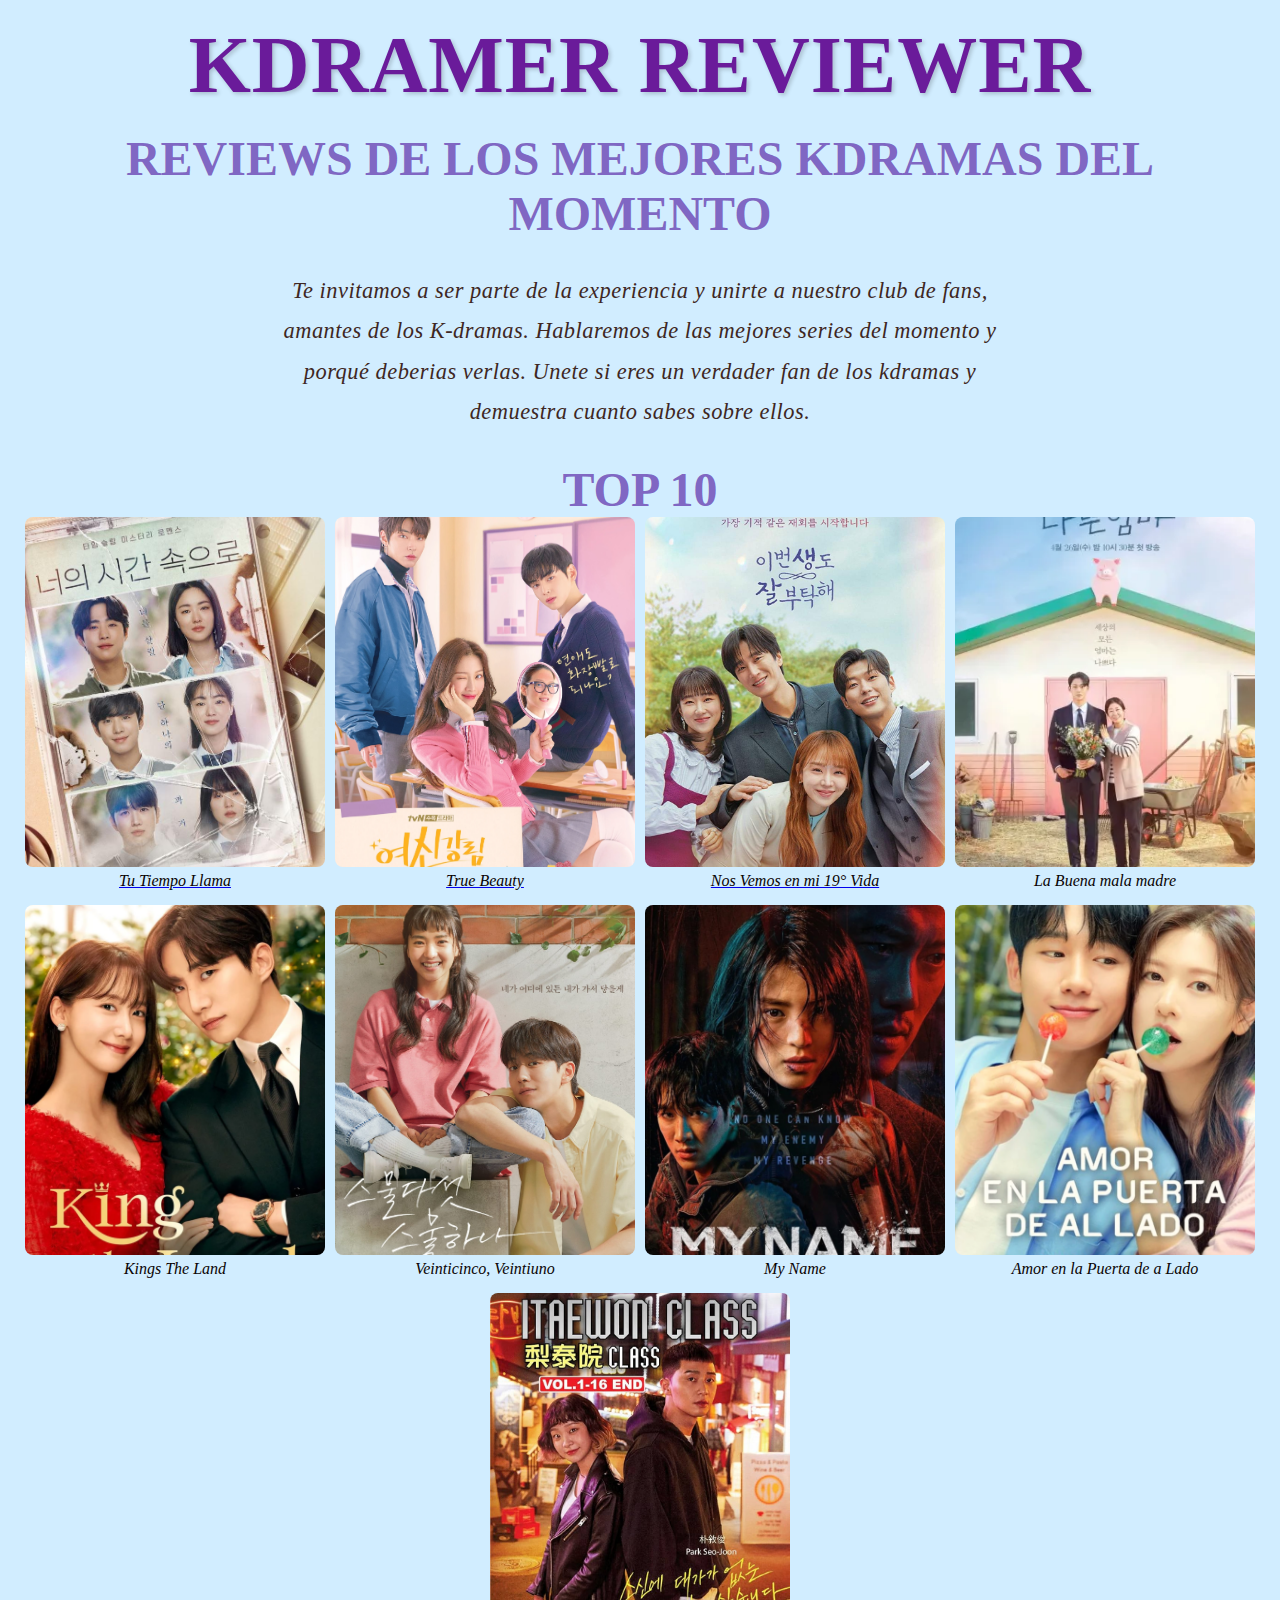
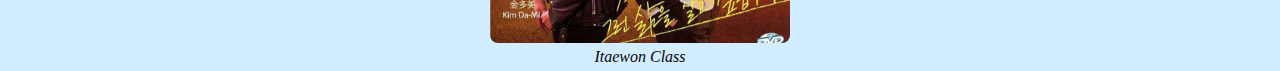
<file: index.html>
<!DOCTYPE html>
<html lang="es">
<head>
    <meta charset="UTF-8">
    <meta name="viewport" content="width=device-width, initial-scale=1.0">
    <link rel="stylesheet" href="style.css">
    <title> KDRAMER REVIEWER </title>
    <div class="TITULO"> <h1 class="tituloprincipal"> KDRAMER REVIEWER </h1></div>
</head>
<body>
    
    
    <h1 class="titulos">REVIEWS DE LOS MEJORES KDRAMAS DEL MOMENTO</h1>
        <p>Te invitamos a ser parte de la experiencia y unirte a nuestro club de fans, amantes de los K-dramas. Hablaremos de las mejores series del momento y porqué deberias verlas. Unete si eres un verdader fan de los kdramas y demuestra cuanto sabes sobre ellos.           
        </p>
    <h1 class="titulos"> TOP 10 </h1>
    
 <div class="galeria">
    <figure class="tutiempollama">
        <a href="tutiempollama.html" target="_blank">
        <img src="Tu_tiempo_llama_Miniserie_de_TV-911684620-large.jpg" alt="tu tiempo llama">
        <figcaption>Tu Tiempo Llama</figcaption>
    </a>
    </figure>
    
    <figure class="truebeauty">
        <a href="truebeauty.html" target="_blank">
        <img src="True_Beauty.jpg" alt="true beauty">
        <figcaption>True Beauty</figcaption>
    </a>
    </figure>   

    <figure class="19vida">
        <a href="19vida.html" target="_blank">
        <img src="Nos_vemos_en_mi_19_e_vida_Serie_de_TV-597432874-large.jpg" alt="nos vemos en mi 19 vida">
        <figcaption>Nos Vemos en mi 19° Vida</figcaption>
    </a> </figure>

    <figure class="buenamalamadre">
        <img src="la buena mala madre.webp" alt="buenamalamadre">
        <figcaption>La Buena mala madre</figcaption>
    </figure>

    <figure class="kingstheland">
        <img src="kings the land.webp" alt="kingstheland">
        <figcaption>Kings The Land</figcaption>
    </figure>

    <figure class="2521">
        <img src="veinticinco veintiuno.jpg" alt="2421">
        <figcaption>Veinticinco, Veintiuno</figcaption>
    </figure>

    <figure class="myname">
        <img src="myname.webp" alt="myname">
        <figcaption>My Name</figcaption>
    </figure>

    <figure class="amor en la puerta de a lado">
        <img src="amor.webp" alt="amor en la puerta de a lado">
        <figcaption>Amor en la Puerta de a Lado</figcaption>
    </figure>

    <figure class="itaewon">
        <img src="itaewon.jpg" alt="itaewon">
        <figcaption>Itaewon Class</figcaption>
    </figure>
    
    </div>
</body>
</html>
</file>
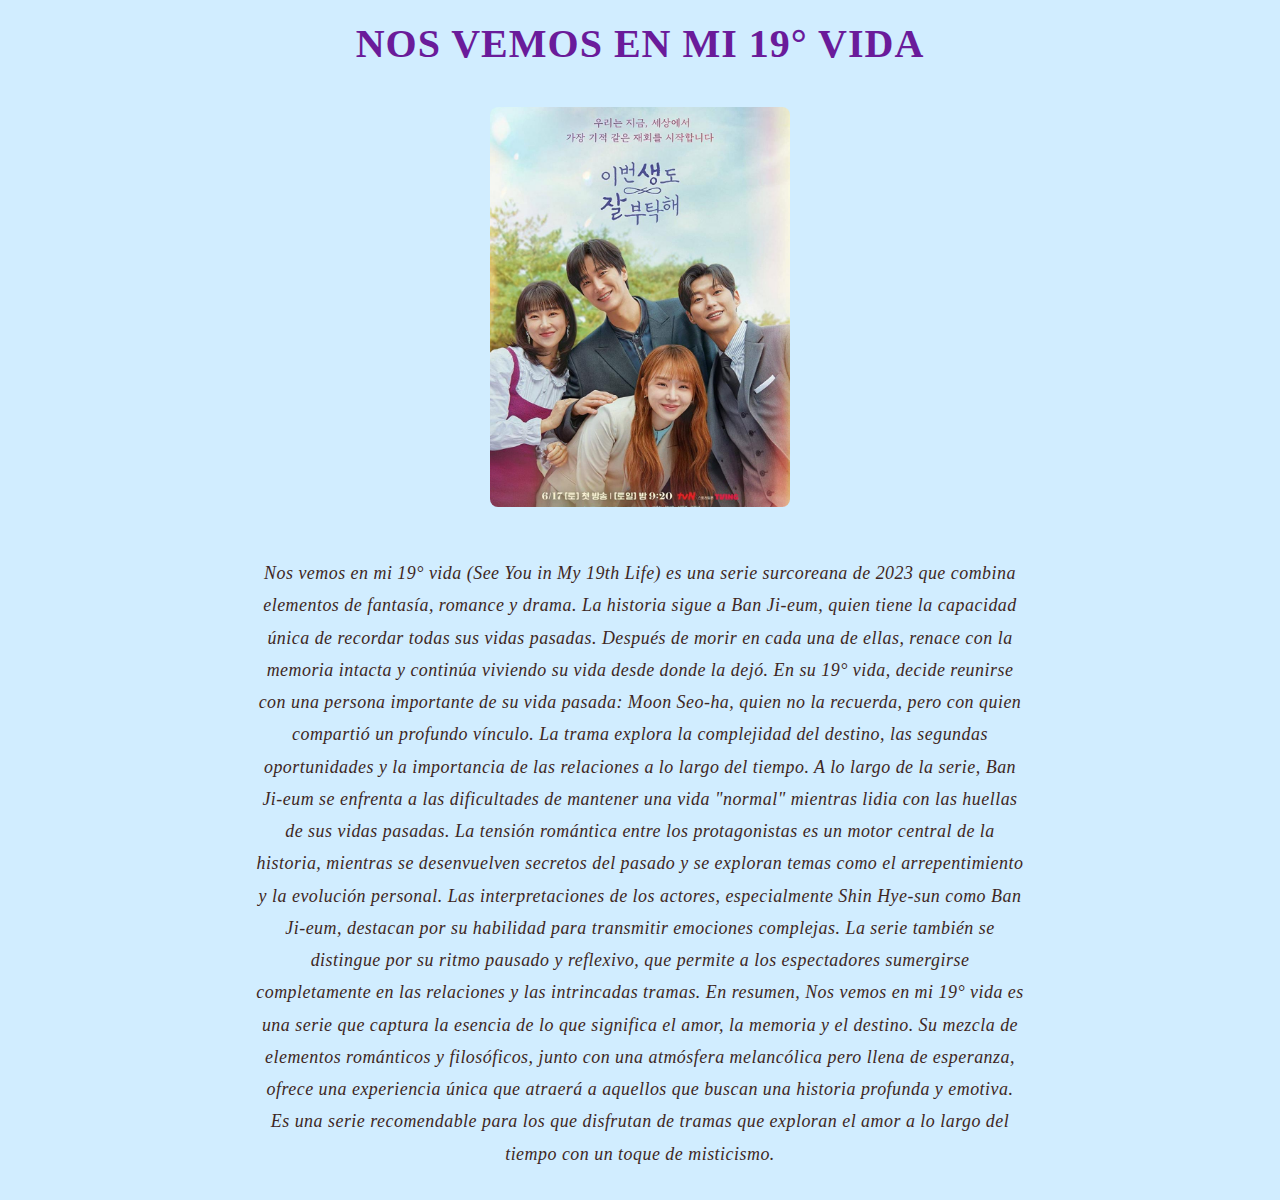
<file: 19vida.html>
<!DOCTYPE html>
<html lang="es">
<head>
    <meta charset="UTF-8">
    <meta name="viewport" content="width=device-width, initial-scale=1.0">
    <link rel="stylesheet" href="style.css">
    <title>NOS VEMOS EN MI 19° VIDA</title>
    
</head>
<body>
    <h1 class="tituloprincipal"> NOS VEMOS EN MI 19° VIDA </h1>
    <div class="sitios">
    <figure class="19vida">
        <img src="Nos_vemos_en_mi_19_e_vida_Serie_de_TV-597432874-large.jpg" alt="nos vemos en mi 19 vida">
    </figure> </div>
    <div class="textos">
<p>
    Nos vemos en mi 19° vida (See You in My 19th Life) es una serie surcoreana de 2023 que combina elementos de fantasía, romance y drama. La historia sigue a Ban Ji-eum, quien tiene la capacidad única de recordar todas sus vidas pasadas. Después de morir en cada una de ellas, renace con la memoria intacta y continúa viviendo su vida desde donde la dejó. En su 19° vida, decide reunirse con una persona importante de su vida pasada: Moon Seo-ha, quien no la recuerda, pero con quien compartió un profundo vínculo.

    La trama explora la complejidad del destino, las segundas oportunidades y la importancia de las relaciones a lo largo del tiempo. A lo largo de la serie, Ban Ji-eum se enfrenta a las dificultades de mantener una vida "normal" mientras lidia con las huellas de sus vidas pasadas. La tensión romántica entre los protagonistas es un motor central de la historia, mientras se desenvuelven secretos del pasado y se exploran temas como el arrepentimiento y la evolución personal.

    Las interpretaciones de los actores, especialmente Shin Hye-sun como Ban Ji-eum, destacan por su habilidad para transmitir emociones complejas. La serie también se distingue por su ritmo pausado y reflexivo, que permite a los espectadores sumergirse completamente en las relaciones y las intrincadas tramas.

    En resumen, Nos vemos en mi 19° vida es una serie que captura la esencia de lo que significa el amor, la memoria y el destino. Su mezcla de elementos románticos y filosóficos, junto con una atmósfera melancólica pero llena de esperanza, ofrece una experiencia única que atraerá a aquellos que buscan una historia profunda y emotiva. Es una serie recomendable para los que disfrutan de tramas que exploran el amor a lo largo del tiempo con un toque de misticismo.
</p>
</div>

</body>
</html>
</file>
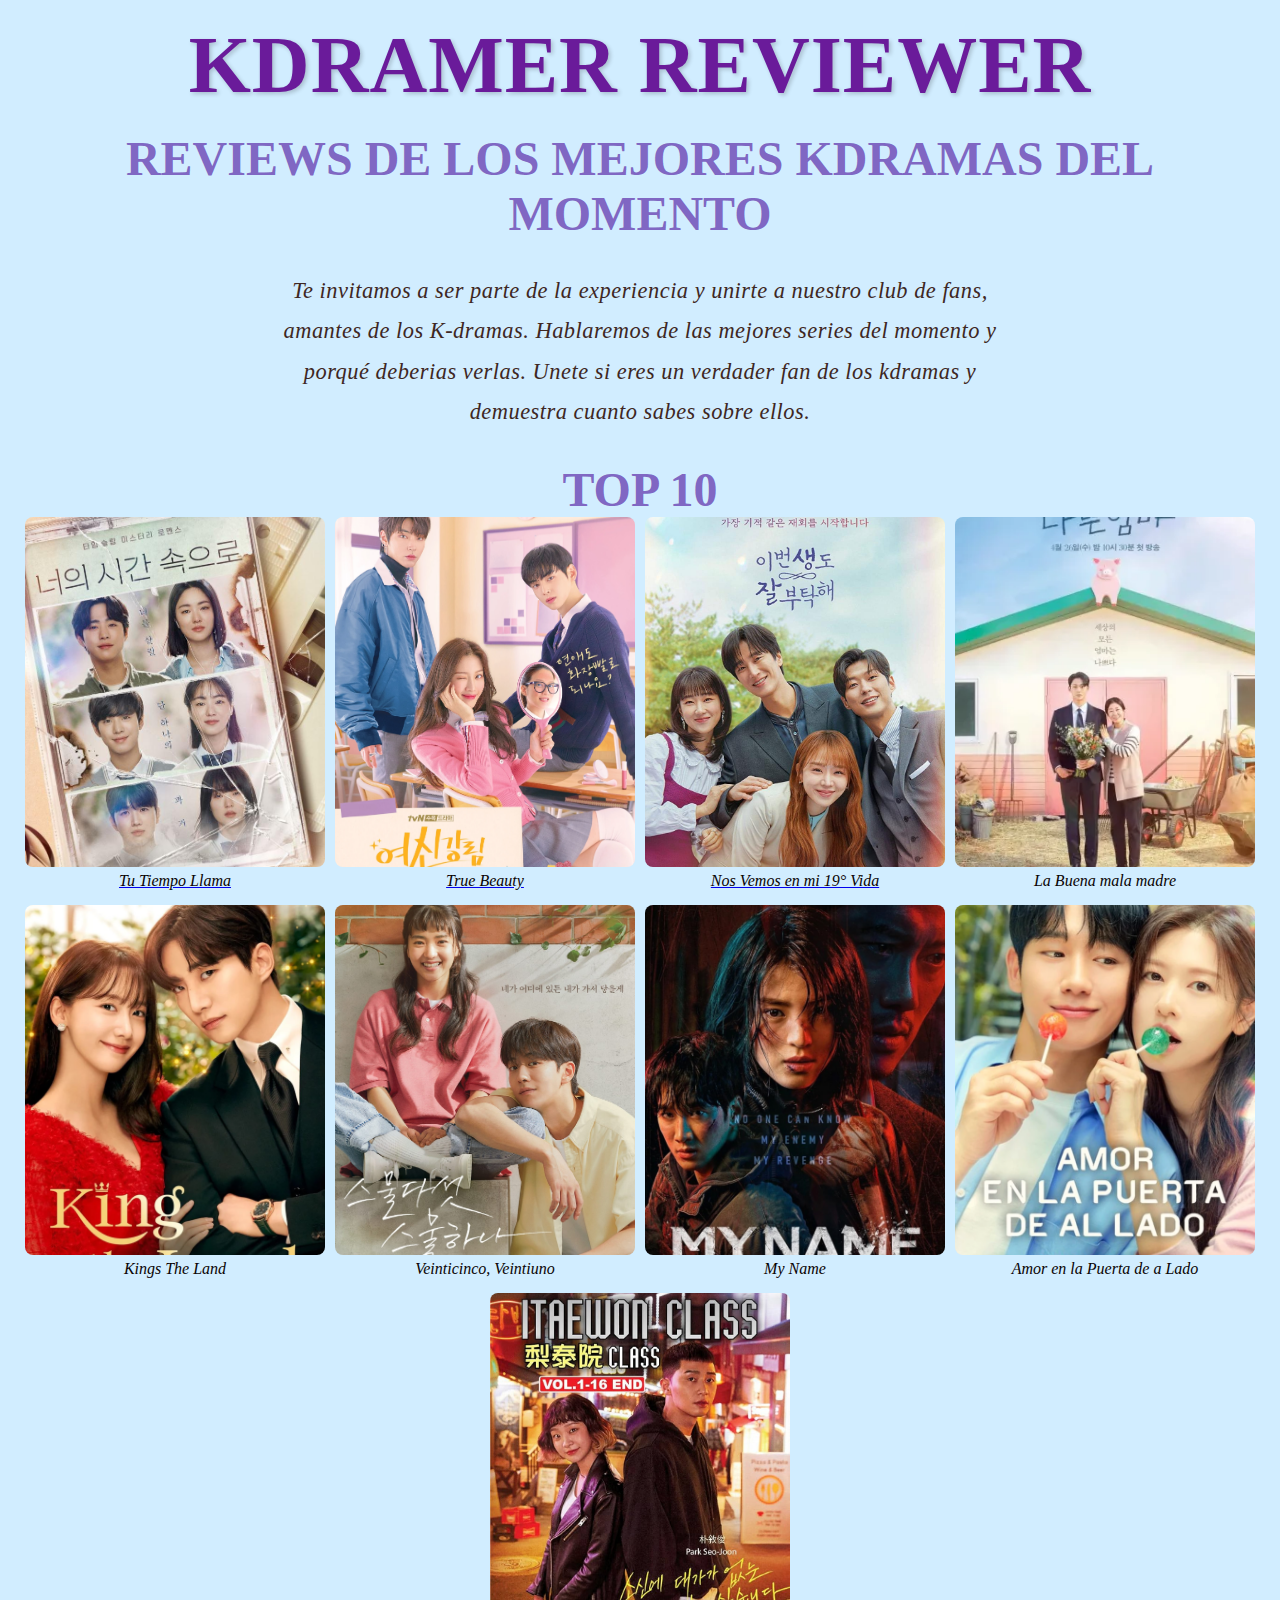
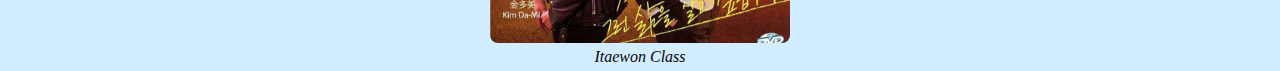
<file: proyecto1.html>
<!DOCTYPE html>
<html lang="es">
<head>
    <meta charset="UTF-8">
    <meta name="viewport" content="width=device-width, initial-scale=1.0">
    <link rel="stylesheet" href="style.css">
    <title> KDRAMER REVIEWER </title>
    <div class="TITULO"> <h1 class="tituloprincipal"> KDRAMER REVIEWER </h1></div>
</head>
<body>
    
    
    <h1 class="titulos">REVIEWS DE LOS MEJORES KDRAMAS DEL MOMENTO</h1>
        <p>Te invitamos a ser parte de la experiencia y unirte a nuestro club de fans, amantes de los K-dramas. Hablaremos de las mejores series del momento y porqué deberias verlas. Unete si eres un verdader fan de los kdramas y demuestra cuanto sabes sobre ellos.           
        </p>
    <h1 class="titulos"> TOP 10 </h1>
    
 <div class="galeria">
    <figure class="tutiempollama">
        <a href="tutiempollama.html" target="_blank">
        <img src="Tu_tiempo_llama_Miniserie_de_TV-911684620-large.jpg" alt="tu tiempo llama">
        <figcaption>Tu Tiempo Llama</figcaption>
    </a>
    </figure>
    
    <figure class="truebeauty">
        <a href="truebeauty.html" target="_blank">
        <img src="True_Beauty.jpg" alt="true beauty">
        <figcaption>True Beauty</figcaption>
    </a>
    </figure>   

    <figure class="19vida">
        <a href="19vida.html" target="_blank">
        <img src="Nos_vemos_en_mi_19_e_vida_Serie_de_TV-597432874-large.jpg" alt="nos vemos en mi 19 vida">
        <figcaption>Nos Vemos en mi 19° Vida</figcaption>
    </a> </figure>

    <figure class="buenamalamadre">
        <img src="la buena mala madre.webp" alt="buenamalamadre">
        <figcaption>La Buena mala madre</figcaption>
    </figure>

    <figure class="kingstheland">
        <img src="kings the land.webp" alt="kingstheland">
        <figcaption>Kings The Land</figcaption>
    </figure>

    <figure class="2521">
        <img src="veinticinco veintiuno.jpg" alt="2421">
        <figcaption>Veinticinco, Veintiuno</figcaption>
    </figure>

    <figure class="myname">
        <img src="myname.webp" alt="myname">
        <figcaption>My Name</figcaption>
    </figure>

    <figure class="amor en la puerta de a lado">
        <img src="amor.webp" alt="amor en la puerta de a lado">
        <figcaption>Amor en la Puerta de a Lado</figcaption>
    </figure>

    <figure class="itaewon">
        <img src="itaewon.jpg" alt="itaewon">
        <figcaption>Itaewon Class</figcaption>
    </figure>
    
    </div>
</body>
</html>
</file>
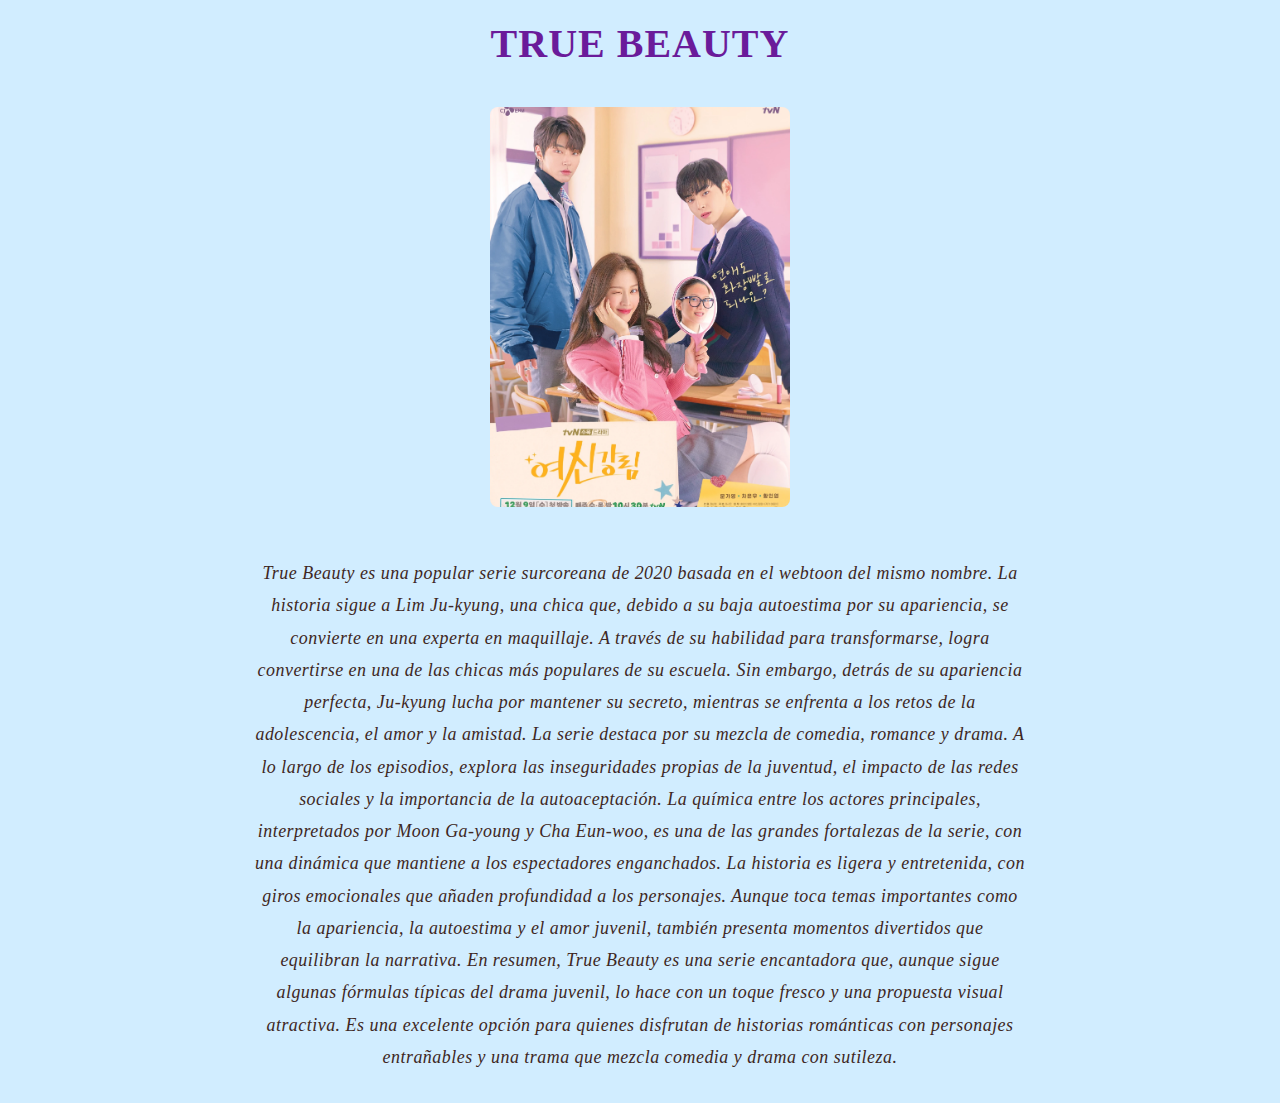
<file: truebeauty.html>
<!DOCTYPE html>
<html lang="es">
<head>
    <meta charset="UTF-8">
    <meta name="viewport" content="width=device-width, initial-scale=1.0">
    <link rel="stylesheet" href="style.css">
    <title>TRUE BEAUTY</title>
    
</head>
<body>
    <h1 class="tituloprincipal"> TRUE BEAUTY </h1>
    <div class="sitios">
    <figure class="tutiempollama">
        <img src="True_Beauty.jpg" alt="true beauty" alt="truebeauty">
    </figure> </div>
    <div class="textos">
        <p>
    True Beauty es una popular serie surcoreana de 2020 basada en el webtoon del mismo nombre. La historia sigue a Lim Ju-kyung, una chica que, debido a su baja autoestima por su apariencia, se convierte en una experta en maquillaje. A través de su habilidad para transformarse, logra convertirse en una de las chicas más populares de su escuela. Sin embargo, detrás de su apariencia perfecta, Ju-kyung lucha por mantener su secreto, mientras se enfrenta a los retos de la adolescencia, el amor y la amistad.

    La serie destaca por su mezcla de comedia, romance y drama. A lo largo de los episodios, explora las inseguridades propias de la juventud, el impacto de las redes sociales y la importancia de la autoaceptación. La química entre los actores principales, interpretados por Moon Ga-young y Cha Eun-woo, es una de las grandes fortalezas de la serie, con una dinámica que mantiene a los espectadores enganchados.
    
    La historia es ligera y entretenida, con giros emocionales que añaden profundidad a los personajes. Aunque toca temas importantes como la apariencia, la autoestima y el amor juvenil, también presenta momentos divertidos que equilibran la narrativa.
    
    En resumen, True Beauty es una serie encantadora que, aunque sigue algunas fórmulas típicas del drama juvenil, lo hace con un toque fresco y una propuesta visual atractiva. Es una excelente opción para quienes disfrutan de historias románticas con personajes entrañables y una trama que mezcla comedia y drama con sutileza.
</p>
</div>

</body>
</html>
</file>
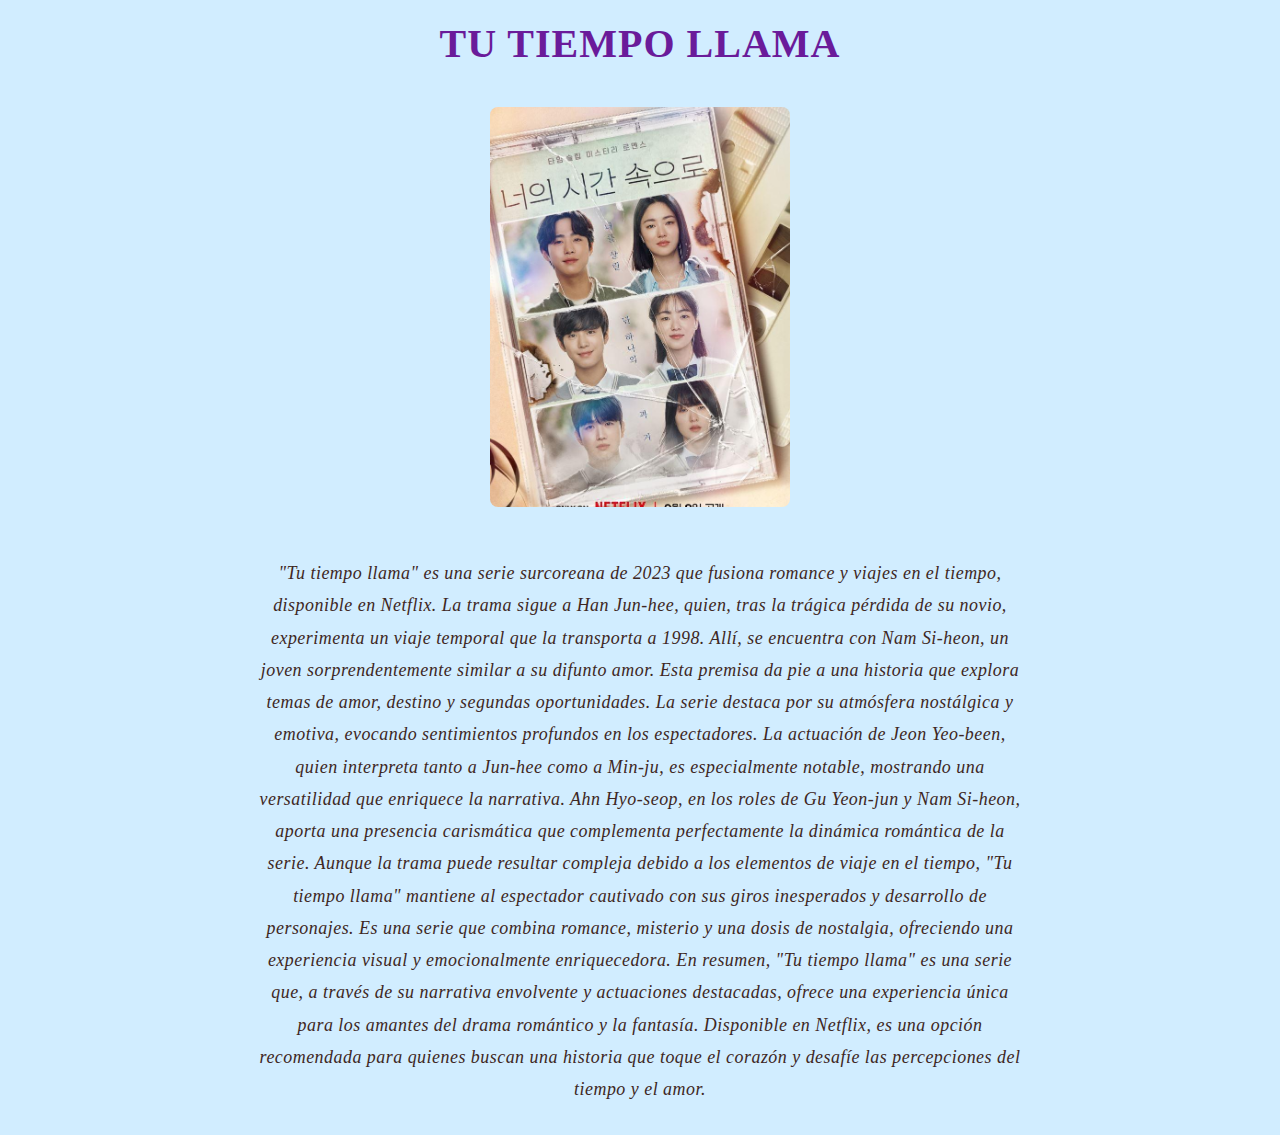
<file: tutiempollama.html>
<!DOCTYPE html>
<html lang="es">
<head>
    <meta charset="UTF-8">
    <meta name="viewport" content="width=device-width, initial-scale=1.0">
    <link rel="stylesheet" href="style.css">
    <title>TU TIEMPO LLAMA</title>
    
</head>
<body>
    <h1 class="tituloprincipal"> TU TIEMPO LLAMA </h1>
    <div class="sitios">
    <figure class="tutiempollama">
        <img src="Tu_tiempo_llama_Miniserie_de_TV-911684620-large.jpg" alt="tu tiempo llama">
    </figure> </div>
    
<div class="textos"> <p>
    "Tu tiempo llama" es una serie surcoreana de 2023 que fusiona romance y viajes en el tiempo, disponible en Netflix. La trama sigue a Han Jun-hee, quien, tras la trágica pérdida de su novio, experimenta un viaje temporal que la transporta a 1998. Allí, se encuentra con Nam Si-heon, un joven sorprendentemente similar a su difunto amor. Esta premisa da pie a una historia que explora temas de amor, destino y segundas oportunidades.

    La serie destaca por su atmósfera nostálgica y emotiva, evocando sentimientos profundos en los espectadores. La actuación de Jeon Yeo-been, quien interpreta tanto a Jun-hee como a Min-ju, es especialmente notable, mostrando una versatilidad que enriquece la narrativa. Ahn Hyo-seop, en los roles de Gu Yeon-jun y Nam Si-heon, aporta una presencia carismática que complementa perfectamente la dinámica romántica de la serie.

    Aunque la trama puede resultar compleja debido a los elementos de viaje en el tiempo, "Tu tiempo llama" mantiene al espectador cautivado con sus giros inesperados y desarrollo de personajes. Es una serie que combina romance, misterio y una dosis de nostalgia, ofreciendo una experiencia visual y emocionalmente enriquecedora.

    En resumen, "Tu tiempo llama" es una serie que, a través de su narrativa envolvente y actuaciones destacadas, ofrece una experiencia única para los amantes del drama romántico y la fantasía. Disponible en Netflix, es una opción recomendada para quienes buscan una historia que toque el corazón y desafíe las percepciones del tiempo y el amor.
</p>
</div>

</body>
</html>
</file>
<file: style.css>
* {
    margin: 0;
    padding: 0;
    box-sizing: border-box;
  }
  
  .TITULO {
    color: #4a148c;               /* Color más vibrante */
    font-size: 2em;             /* Tamaño más uniforme */
    text-align: center;
    margin: 20px 0;
    text-transform: uppercase;    /* Todo en mayúsculas para destacar */
    letter-spacing: 2px;          /* Espaciado entre letras */
    text-shadow: 2px 2px 4px rgba(0, 0, 0, 0.2);  /* Sombra suave */
  }
  
  .tituloprincipal {
    color: #6a1b9a;
    text-align: center;
    font-size: 2.5em;
    margin: 20px 0;
    font-weight: bold;
    letter-spacing: 1px;
  }
  
  body {
    background-color: rgb(209, 237, 255);
    
    }
  
  
  h1 {
    color:rgba(65, 0, 150, 0.589);
    font-size: 3em;  
    text-align: center;
  }
  
  p {
    color: #3e2723;               /* Color cálido para mejor contraste */
    font-size: 1.4em;             /* Tamaño de fuente cómodo para leer */
    font-family: 'Georgia', serif; /* Fuente con un toque elegante */
    text-align: center;           /* Texto centrado para un look moderno */
    line-height: 1.8;             /* Espaciado entre líneas */
    margin: 30px auto;            /* Espaciado uniforme */
    max-width: 800px;             /* Limita el ancho para no abarcar toda la pantalla */
    letter-spacing: 0.5px;        /* Espaciado entre letras para mejorar la claridad */
    font-style: italic;           /* Estilo cursiva para un toque estético */
    padding: 0 15px;              /* Espacio interno sin agregar un fondo */
  }
  
  
  .textos {
    font-size: 1vw;  /* Se ajusta según el ancho de la pantalla */
    text-align: center;
    margin: 10px;
  }
  
  figure {
    text-align: center;
    margin: 20px;
  }
  
  .galeria {
    display: flex;
    flex-wrap: wrap;
    justify-content: center;
    gap: 10px;                  /* Espacio entre las imágenes */
    align-items: flex-end;
   }
  
  .galeria figure { 
    margin: 0;
    padding: 0;
    max-width: 300px;
    flex: 1 1 300px;
    display: flex;
    flex-direction: column;
    }
  
  .galeria img {
    width: 100%;
    height: 350px;             /* Altura fija para alinear perfectamente */
    object-fit: cover;         /* Recorta la imagen para evitar márgenes */
    border-radius: 8px;
    display: block;
  }
  
  figcaption {
    text-align: center;
    padding: 5px 0;            /* Un poco de espacio para el texto */
    font-style: italic;
    color: rgb(10, 4, 4);
  }
  
  
  .sitios {
    display: flex;
    justify-content: center;    /* Centra la imagen horizontalmente */
    align-items: center;        /* Centra verticalmente si es necesario */
    padding: 20px;
  }
  
  .sitios figure {
    margin: 0;
    padding: 0;
    max-width: 300px;
    flex: 1 1 300px;
    display: flex;
    flex-direction: column;  
  }
  
  .sitios img {
    width: 100%;
    max-width: 300px;           /* Limita el ancho máximo */
    height: auto;               /* Mantiene la proporción natural de la imagen */
    aspect-ratio: 3 / 4;        /* Mantiene una relación de aspecto vertical uniforme */
    object-fit: cover;          /* Recorta para que no haya espacios en blanco */
    border-radius: 8px;
    display: block;
  }
</file>
